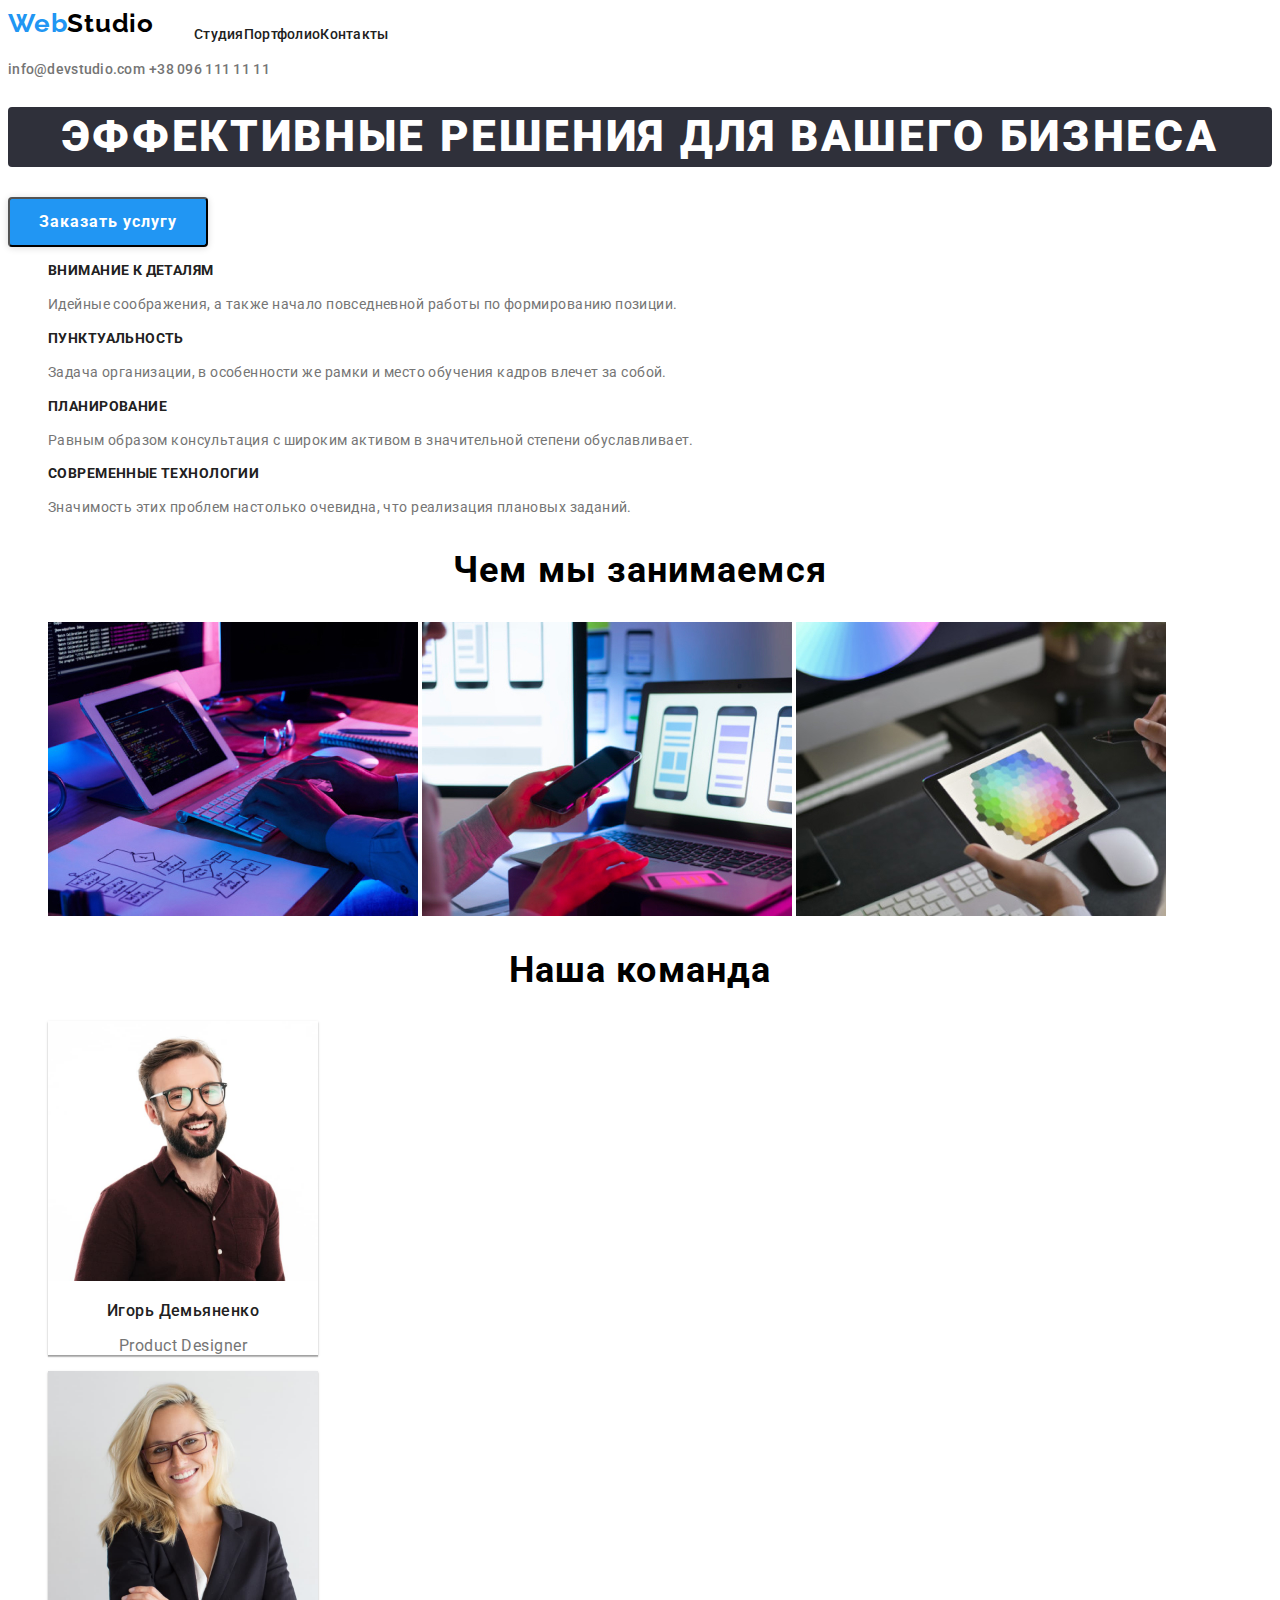
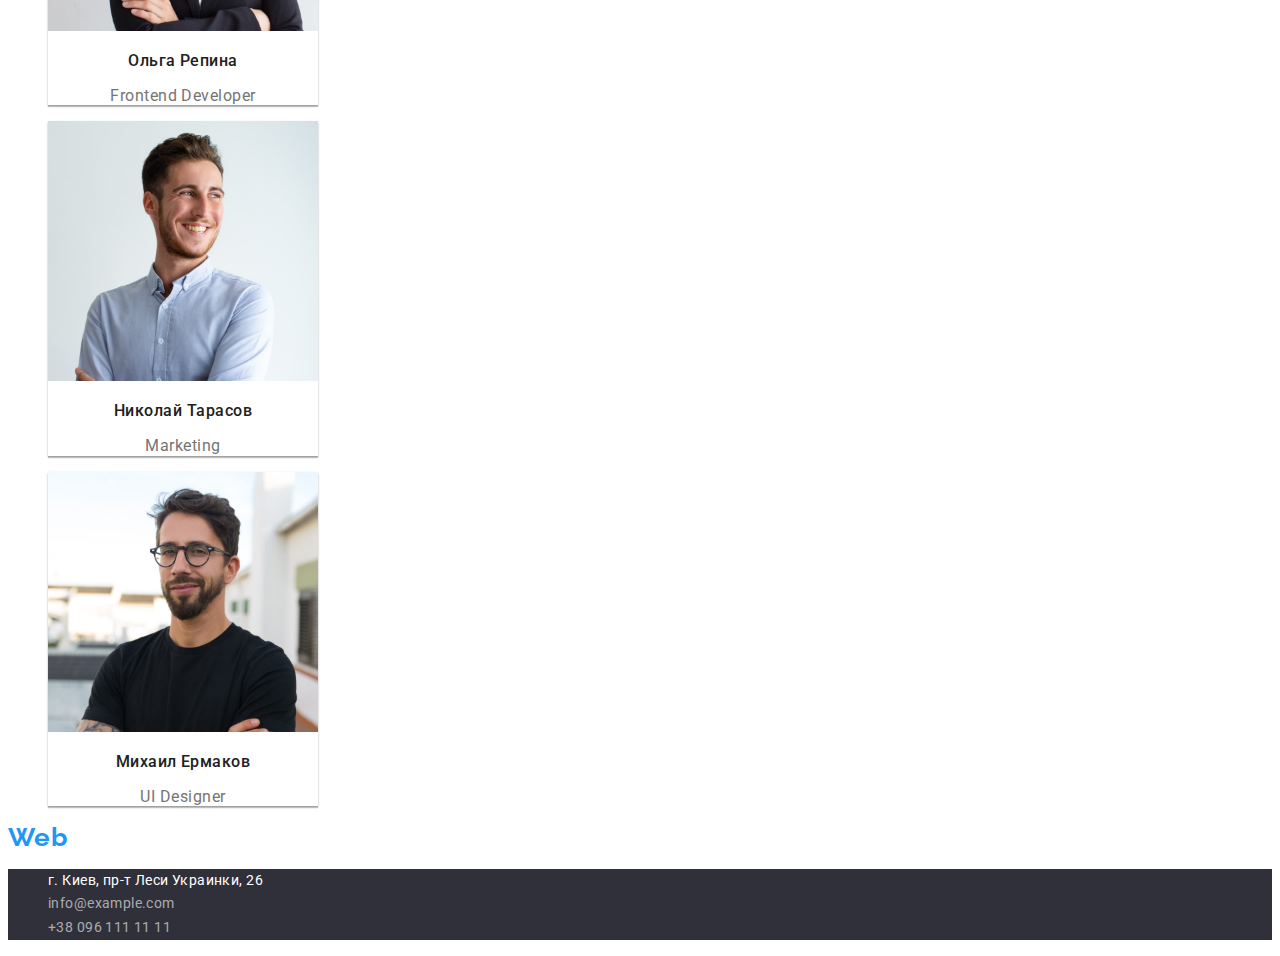
<file: index.html>
<!DOCTYPE html>
<html lang="ru">
  <head>
    <meta charset="UTF-8" />
    <meta http-equiv="X-UA-Compatible" content="IE=edge" />
    <meta name="viewport" content="width=device-width, initial-scale=1.0" />
    <link rel="stylesheet" href="./style/styles.css" />
    <link rel="preconnect" href="https://fonts.googleapis.com" />
    <link rel="preconnect" href="https://fonts.gstatic.com" crossorigin />
    <link
      href="https://fonts.googleapis.com/css2?family=Raleway:wght@700&family=Roboto:wght@100;300;400;500;700;900&display=swap"
      rel="stylesheet"
    />
    <title>Студия</title>
  </head>
  <body>
    <header class="header">
      <!--навигация-->
      <nav class="nav">
        <a href="./index.html" class="logo-main"
          >Web<span class="logo-blue">Studio</span></a
        >
        <ul class="nav-list">
          <li class="nav-list-item list">
            <a class="nav-list-item-text" href="./index.html">Студия</a>
          </li>
          <li class="nav-list-item list">
            <a class="nav-list-item-text" href="./portfolio.html">Портфолио</a>
          </li>

          <li class="nav-list-item list">
            <a class="nav-list-item-text" href="">Контакты</a>
          </li>
        </ul>
      </nav>
      <a class="nav-mail" href="emailto:info@devstudio.com"
        >info@devstudio.com</a
      >
      <a class="nav-phone" href="tel:+380961111111">+38 096 111 11 11</a>
    </header>
    <main class="main">
      <section class="main-section">
        <!--Заголовок-->
        <h1 class="main-header">Эффективные решения для вашего бизнеса</h1>
        <button class="main-header-button" type="button">
          Заказать услугу
        </button>
      </section>
      <section class="section-features">
        <!--Фичи-->
        <ul class="features-list">
          <li class="features-list-items list">
            <h3 class="features-list-header">Внимание к деталям</h3>
            <p class="features-list-text">
              Идейные соображения, а также начало повседневной работы по
              формированию позиции.
            </p>
          </li>
          <li class="features-list-items list">
            <h3 class="features-list-header">Пунктуальность</h3>
            <p class="features-list-text">
              Задача организации, в особенности же рамки и место обучения кадров
              влечет за собой.
            </p>
          </li>
          <li class="features-list-items list">
            <h3 class="features-list-header">Планирование</h3>
            <p class="features-list-text">
              Равным образом консультация с широким активом в значительной
              степени обуславливает.
            </p>
          </li>
          <li class="features-list-items list">
            <h3 class="features-list-header">Современные технологии</h3>
            <p class="features-list-text">
              Значимость этих проблем настолько очевидна, что реализация
              плановых заданий.
            </p>
          </li>
        </ul>
      </section>
      <section class="section-can-do">
        <!--Чем занимаемся-->
        <h2 class="can-do-header">Чем мы занимаемся</h2>
        <ul class="can-do-list">
          <li class="can-do-img list">
            <img src="./images/coding.jpg" alt="Написание кода" width="370" />
          </li>
          <li class="can-do-img list">
            <img
              src="./images/design.jpg"
              alt="Дизайн приложений"
              width="370"
            />
          </li>
          <li class="can-do-img list">
            <img src="./images/draw.jpg" alt="Отрисовка макетов" width="370" />
          </li>
        </ul>
      </section>
      <section class="section-team">
        <!--Наша команда-->
        <h2 class="team-header">Наша команда</h2>
        <ul class="team-list">
          <li class="team-list-item list">
            <img
              class="team-list-img"
              src="./images/ihor.jpg"
              alt="игорек"
              height="260"
            />
            <h3 class="team-list-names">Игорь Демьяненко</h3>
            <p class="team-list-skill">Product Designer</p>
          </li>
          <li class="team-list-item list">
            <img
              class="team-list-img"
              src="./images/olha.jpg"
              alt="олечка"
              height="260"
            />
            <h3 class="team-list-names">Ольга Репина</h3>
            <p class="team-list-skill">Frontend Developer</p>
          </li>
          <li class="team-list-item list">
            <img
              class="team-list-img"
              src="./images/nick.jpg"
              alt="колюня"
              height="260"
            />
            <h3 class="team-list-names">Николай Тарасов</h3>
            <p class="team-list-skill">Marketing</p>
          </li>
          <li class="team-list-item list">
            <img
              class="team-list-img"
              src="./images/michael.jpg"
              alt="мишаня"
              height="260"
            />
            <h3 class="team-list-names">Михаил Ермаков</h3>
            <p class="team-list-skill">UI Designer</p>
          </li>
        </ul>
      </section>
    </main>
    <footer>
      <!--подвал-->
      <a href="/index.html" class="logo-main"
        >Web<span class="logo-white">Studio</span></a
      >
      <address class="footer">
        <ul class="footer-list">
          <li class="footer-item list">
            <a
              class="footer-map"
              href="https://bit.ly/3pXMvUd"
              target="blank"
              rel="noopener noreferrer"
              >г. Киев, пр-т Леси Украинки, 26
            </a>
          </li>
          <li class="footer-item list">
            <a class="footer-item link" href="mailto:info@devstudio.com"
              >info@example.com</a
            >
          </li>
          <li class="footer-item list">
            <a class="footer-item link" href="tel:+380961111111"
              >+38 096 111 11 11</a
            >
          </li>
        </ul>
      </address>
    </footer>
  </body>
</html>
</file>
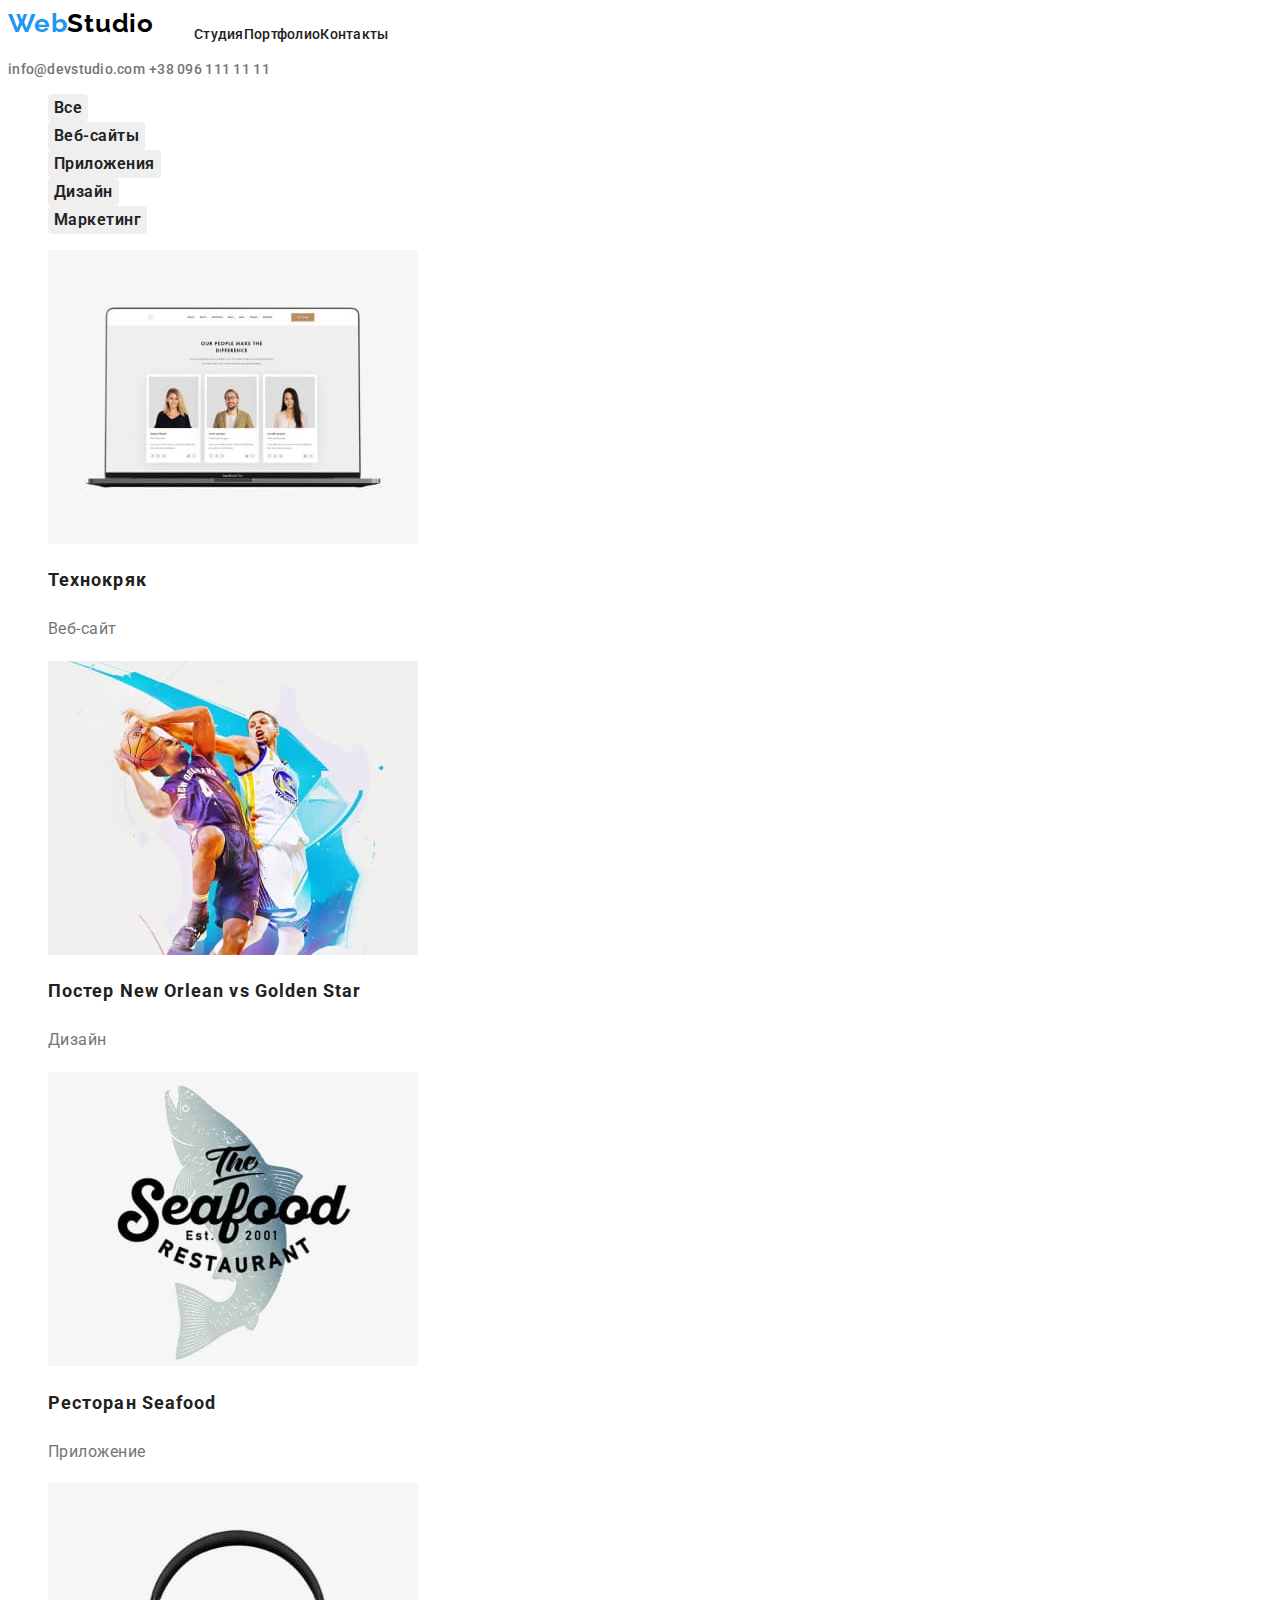
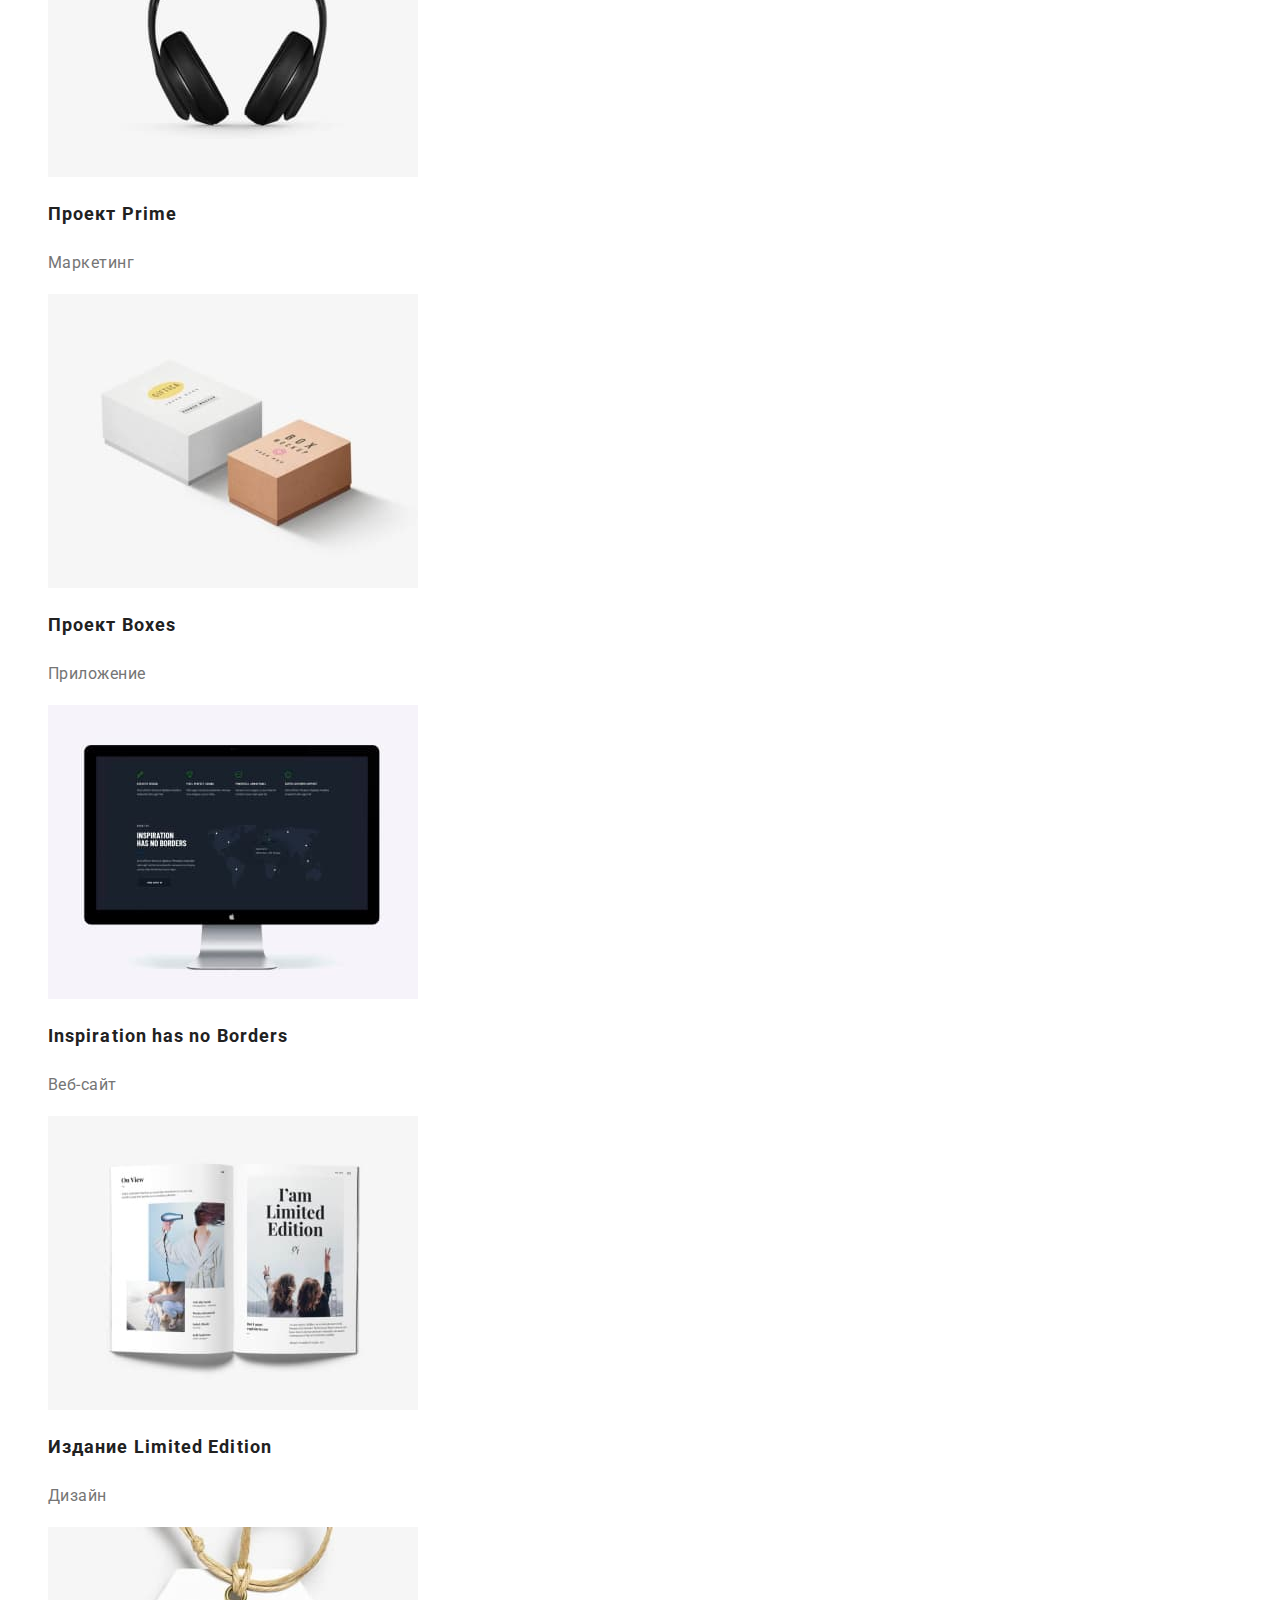
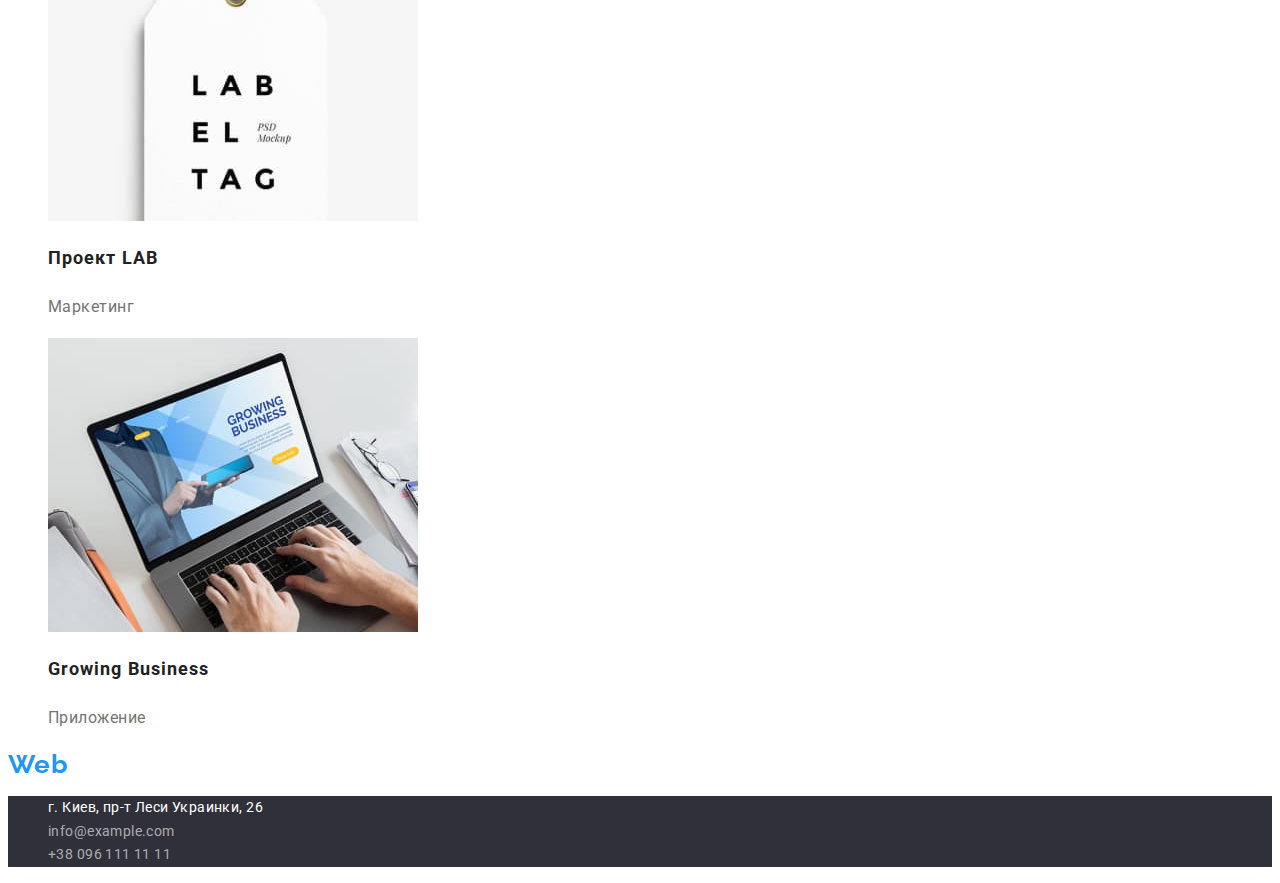
<file: portfolio.html>
<!DOCTYPE html>
<html lang="ru">
  <head>
    <meta charset="UTF-8" />
    <meta http-equiv="X-UA-Compatible" content="IE=edge" />
    <meta name="viewport" content="width=device-width, initial-scale=1.0" />
    <link rel="stylesheet" href="./style/styles.css" />
    <link rel="preconnect" href="https://fonts.googleapis.com" />
    <link rel="preconnect" href="https://fonts.gstatic.com" crossorigin />
    <link
      href="https://fonts.googleapis.com/css2?family=Raleway:wght@700&family=Roboto:wght@100;300;400;500;700;900&display=swap"
      rel="stylesheet"
    />
    <link
      rel="stylesheet"
      href="https://cdnjs.cloudflare.com/ajax/libs/modern-normalize/1.1.0/modern-normalize.min.css"
      integrity="sha512-wpPYUAdjBVSE4KJnH1VR1HeZfpl1ub8YT/NKx4PuQ5NmX2tKuGu6U/JRp5y+Y8XG2tV+wKQpNHVUX03MfMFn9Q=="
      crossorigin="anonymous"
      referrerpolicy="no-referrer"
    />
    <title>Portfolio</title>
  </head>
  <body>
    <header class="header">
      <!--навигация-->
      <nav class="nav">
        <a href="./index.html" class="logo-main"
          >Web<span class="logo-blue">Studio</span></a
        >
        <ul class="nav-list">
          <li class="nav-list-item list">
            <a class="nav-list-item-text" href="./index.html">Студия</a>
          </li>
          <li class="nav-list-item list">
            <a class="nav-list-item-text" href="./portfolio.html">Портфолио</a>
          </li>
          <li class="nav-list-item list">
            <a class="nav-list-item-text" href="">Контакты</a>
          </li>
        </ul>
      </nav>
      <a class="nav-mail" href="emailto:info@devstudio.com"
        >info@devstudio.com</a
      >
      <a class="nav-phone" href="tel:+380961111111">+38 096 111 11 11</a>
    </header>

    <main class="portfolio-main">
      <h1 class="portfolio-header">Портфолио</h1>
      <section class="portfolio-rubrication">
        <ul class="portfolio-rubrication-list">
          <li class="portfolio-rubrication-item list">
            <button type="button" class="portfolio-rubrication-button">
              Все
            </button>
          </li>
          <li class="portfolio-rubrication-item list">
            <button type="button" class="portfolio-rubrication-button">
              Веб-сайты
            </button>
          </li>
          <li class="portfolio-rubrication-item list">
            <button type="button" class="portfolio-rubrication-button">
              Приложения
            </button>
          </li>
          <li class="portfolio-rubrication-item list">
            <button type="button" class="portfolio-rubrication-button">
              Дизайн
            </button>
          </li>
          <li class="portfolio-rubrication-item list">
            <button type="button" class="portfolio-rubrication-button" href="">
              Маркетинг
            </button>
          </li>
        </ul>
        <ul class="portfolio-projects-list">
          <li class="portfolio-projects-item list">
            <img
              class="portfolio-projects-img"
              src="./images/notebook.jpg"
              alt="макбук"
            />
          </li>
          <h2 class="portfolio-projects-name">Технокряк</h2>
          <p class="portfolio-projects-text">Веб-сайт</p>
          <li class="portfolio-projects-item list">
            <img
              class="portfolio-projects-img"
              src="./images/basketball.jpg"
              alt="слэм-данк"
            />
          </li>
          <h2 class="portfolio-projects-name">
            Постер New Orlean vs Golden Star
          </h2>
          <p class="portfolio-projects-text">Дизайн</p>
          <li class="portfolio-projects-item list">
            <img
              class="portfolio-projects-img"
              src="./images/seafood.jpg"
              alt="лого-ресторан"
            />
          </li>
          <h2 class="portfolio-projects-name">Ресторан Seafood</h2>
          <p class="portfolio-projects-text">Приложение</p>
          <li class="portfolio-projects-item list">
            <img
              class="portfolio-projects-img"
              src="./images/headphones.jpg"
              alt="наушники"
            />
          </li>
          <h2 class="portfolio-projects-name">Проект Prime</h2>
          <p class="portfolio-projects-text">Маркетинг</p>
          <li class="portfolio-projects-item list">
            <img
              class="portfolio-projects-img"
              src="./images/boxes.jpg"
              alt="коробочки"
            />
          </li>
          <h2 class="portfolio-projects-name">Проект Boxes</h2>
          <p class="portfolio-projects-text">Приложение</p>
          <li class="portfolio-projects-item list">
            <img
              class="portfolio-projects-img"
              src="./images/imac.jpg"
              alt="мечта"
            />
          </li>
          <h2 class="portfolio-projects-name">Inspiration has no Borders</h2>
          <p class="portfolio-projects-text">Веб-сайт</p>
          <li class="portfolio-projects-item list">
            <img
              class="portfolio-projects-img"
              src="./images/glossy.jpg"
              alt="журнал"
            />
          </li>
          <h2 class="portfolio-projects-name">Издание Limited Edition</h2>
          <p class="portfolio-projects-text">Дизайн</p>
          <li class="portfolio-projects-item list">
            <img
              class="portfolio-projects-img"
              src="./images/lbltg.jpg"
              alt="лейбл"
            />
          </li>
          <h2 class="portfolio-projects-name">Проект LAB</h2>
          <p class="portfolio-projects-text">Маркетинг</p>
          <li class="portfolio-projects-item list">
            <img
              class="portfolio-projects-img"
              src="./images/hands.jpg"
              alt="машинопись"
            />
          </li>
          <h2 class="portfolio-projects-name">Growing Business</h2>
          <p class="portfolio-projects-text">Приложение</p>
        </ul>
      </section>
    </main>
    <footer>
      <!--подвал-->
      <a href="./index.html" class="logo-main"
        >Web<span class="logo-white">Studio</span></a
      >
      <address class="footer">
        <ul class="footer-list">
          <li class="footer-item list">
            <a
              class="footer-map"
              href="https://bit.ly/3pXMvUd"
              target="blank"
              rel="noopener noreferrer"
              >г. Киев, пр-т Леси Украинки, 26
            </a>
          </li>
          <li class="footer-item list">
            <a class="footer-item link" href="mailto:info@devstudio.com"
              >info@example.com</a
            >
          </li>
          <li class="footer-item list">
            <a class="footer-item link" href="tel:+380961111111"
              >+38 096 111 11 11</a
            >
          </li>
        </ul>
      </address>
    </footer>
  </body>
</html>
</file>
<file: style/styles.css>
:root {
  --header-color: #000000;
}
body {
  font-family: "Roboto", "Raleway";
  background-color: rgb(255, 255, 255);
}
a {
  text-decoration: none;
}

.list {
  font-family: "Roboto";
  font-style: normal;
  list-style: none;
}
.logo-main {
  display: flex;
  font-family: "Raleway";
  font-style: normal;
  font-weight: 700;
  font-size: 26px;
  line-height: 1.19;
  letter-spacing: 0.03em;

  color: #2196f3;
}
.logo-blue {
  color: var(--header-color);
}

.header {
  background-color: #ffffff;
}
/*------------------------------------NAV-----------------------------------*/
.nav {
  display: flex;
}
.nav-list {
  display: flex;
}
.nav-list-item-text {
  font-weight: 500;
  font-size: 14px;
  line-height: 1.14;
  letter-spacing: 0.02em;
  color: #212121;
}
.nav-list-item-text:hover {
  color: #2196f3;
}
.nav-list-item-text:focus {
  color: #2196f3;
}
.nav-mail {
  font-weight: 500;
  font-size: 14px;
  line-height: 1.14;
  letter-spacing: 0.02em;
  color: #757575;
}
.nav-mail:hover {
  color: #2196f3;
}
.nav-mail:focus {
  color: #2196f3;
}
.nav-phone {
  font-weight: 500;
  font-size: 14px;
  line-height: 1.14;
  letter-spacing: 0.02em;
  text-decoration: none;
  color: #757575;
}
.nav-phone:hover {
  color: #2196f3;
}
.nav-phone:focus {
  color: #2196f3;
}
/*------------------------------------MAIN-----------------------------------*/

.main-header {
  font-weight: 900;
  font-size: 44px;
  line-height: 1.36;
  text-align: center;
  letter-spacing: 0.06em;
  text-transform: uppercase;
  color: #ffffff;
  left: 0px;
  top: 80px;
  background-color: #2f303a;
  border-color: white;
  border-radius: 4px;
}
.main-header-button {
  font-family: inherit;
  font-weight: 700;
  font-size: 16px;
  line-height: 1.87;
  align-items: center;
  text-align: center;
  letter-spacing: 0.06em;
  color: #ffffff;
  width: 200px;
  height: 50px;

  background: #2196f3;
  box-shadow: 0px 1px 7px rgba(0, 0, 0, 0.15);
  border-radius: 4px;
}
/*------------------------------------FEATURES----------------------------------- */

.features-list-header {
  font-weight: 700;
  font-size: 14px;
  line-height: 1.14;
  letter-spacing: 0.03em;
  text-transform: uppercase;
  color: #212121;
}
.features-list-text {
  font-weight: 400;
  font-size: 14px;
  line-height: 1.71;
  letter-spacing: 0.03em;
  color: #757575;
}
/*------------------------------------WHAT-WE-CAN----------------------------------- */
.can-do-header {
  font-weight: 700;
  font-size: 36px;
  line-height: 1.16;
  text-align: center;
  letter-spacing: 0.03em;
}
.can-do-list .can-do-img {
  display: inline-flex;
}
/*------------------------------------OUR-TEAM-----------------------------------*/
.team-header {
  font-weight: 700;
  font-size: 36px;
  line-height: 1.16;
  text-align: center;
  letter-spacing: 0.03em;
}
.team-list-item {
  background: #ffffff;
  box-shadow: 0px 1px 3px rgba(0, 0, 0, 0.12), 0px 1px 1px rgba(0, 0, 0, 0.14),
    0px 2px 1px rgba(0, 0, 0, 0.2);
  border-radius: 0px 0px 4px 4px;
  width: 270px;
  height: 1.03;
  border-radius: 0px;
}

.team-list-names {
  font-weight: 500;
  font-size: 16px;
  line-height: 1.19;
  text-align: center;
  letter-spacing: 0.03em;
  color: #212121;
}
.team-list-skill {
  font-weight: 400;
  font-size: 16px;
  line-height: 1.19;
  text-align: center;
  letter-spacing: 0.03em;
  color: #757575;
}
/*------------------------------------FOOTER----------------------------------- */
.logo-white {
  color: white;
}
.footer {
  background: #2f303a;
}
.footer-map {
  font-weight: 400;
  font-size: 14px;
  line-height: 1.71;
  letter-spacing: 0.03em;
  color: rgb(255, 255, 255);
}
.link {
  font-weight: 400;
  font-size: 14px;
  line-height: 1.71;
  letter-spacing: 0.03em;
  color: rgba(255, 255, 255, 0.6);
  text-decoration: none;
}
/*______________________________________PORTFOLIO_________________________________*/

.portfolio-header {
  display: none;
}
.portfolio-rubrication-button {
  font-family: "Roboto";
  font-weight: 600;
  font-size: 16px;
  line-height: 1.62;
  text-align: center;
  letter-spacing: 0.03em;
  color: #212121;
  border: #ffffff;
  border-radius: 4px;
}
.portfolio-rubrication-button:hover {
  background: #2196f3;
  color: #ffffff;
}
.portfolio-rubrication-button:focus {
  background: #2196f3;
  color: #ffffff;
}
/*______________________________________PPROJECTS_________________________________*/
.portfolio-projects-img {
  width: 370px;
}
.portfolio-projects-name {
  font-weight: 700;
  font-size: 18px;
  line-height: 2;
  letter-spacing: 0.06em;
  color: #212121;
}
.portfolio-projects-text {
  font-weight: 400;
  font-size: 16px;
  line-height: 1.88;
  letter-spacing: 0.03em;
  color: #757575;
}
</file>
